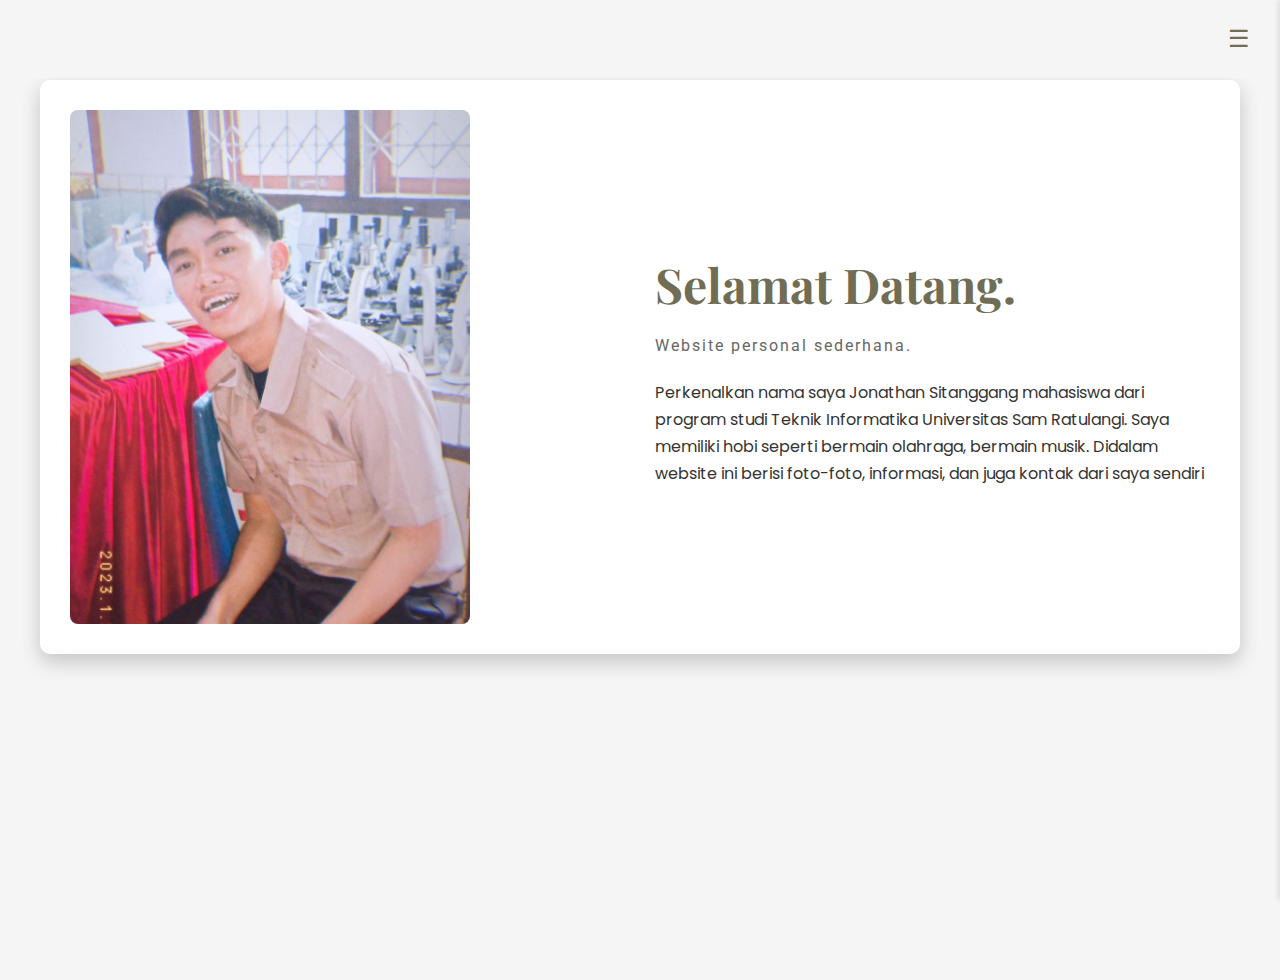
<file: index.html>
<!DOCTYPE html>
<html lang="en">
  <head>
    <meta charset="UTF-8" />
    <meta name="viewport" content="width=device-width, initial-scale=1.0" />
    <title>Website sederhana</title>
    <link rel="stylesheet" href="style.css" />
  </head>
  <body>
    <div class="header">
      <div class="hamburger">☰</div>
      <div class="nav-menu">
        <div class="close-btn">✕</div>
        <ul>
          <li><a href="index.html">Home</a></li>
          <li><a href="galeri.html">Gallery</a></li>
          <li><a href="blog.html">Blog</a></li>
          <li><a href="kontak.html">Contact</a></li>
        </ul>
      </div>
    </div>

    <div class="container">
      <div class="main-section">
        <div class="image-section">
          <img class="profile-image" src="image/foto.jpg" alt="Jo" />
        </div>
        <div class="text-section">
          <h1>Selamat Datang.</h1>
          <h3>Website personal sederhana.</h3>
          <p>
            Perkenalkan nama saya Jonathan Sitanggang mahasiswa dari program
            studi Teknik Informatika Universitas Sam Ratulangi. Saya memiliki
            hobi seperti bermain olahraga, bermain musik. Didalam website ini
            berisi foto-foto, informasi, dan juga kontak dari saya sendiri
          </p>
        </div>
      </div>
    </div>

    <script src="javascript.js"></script>
  </body>
</html>
</file>
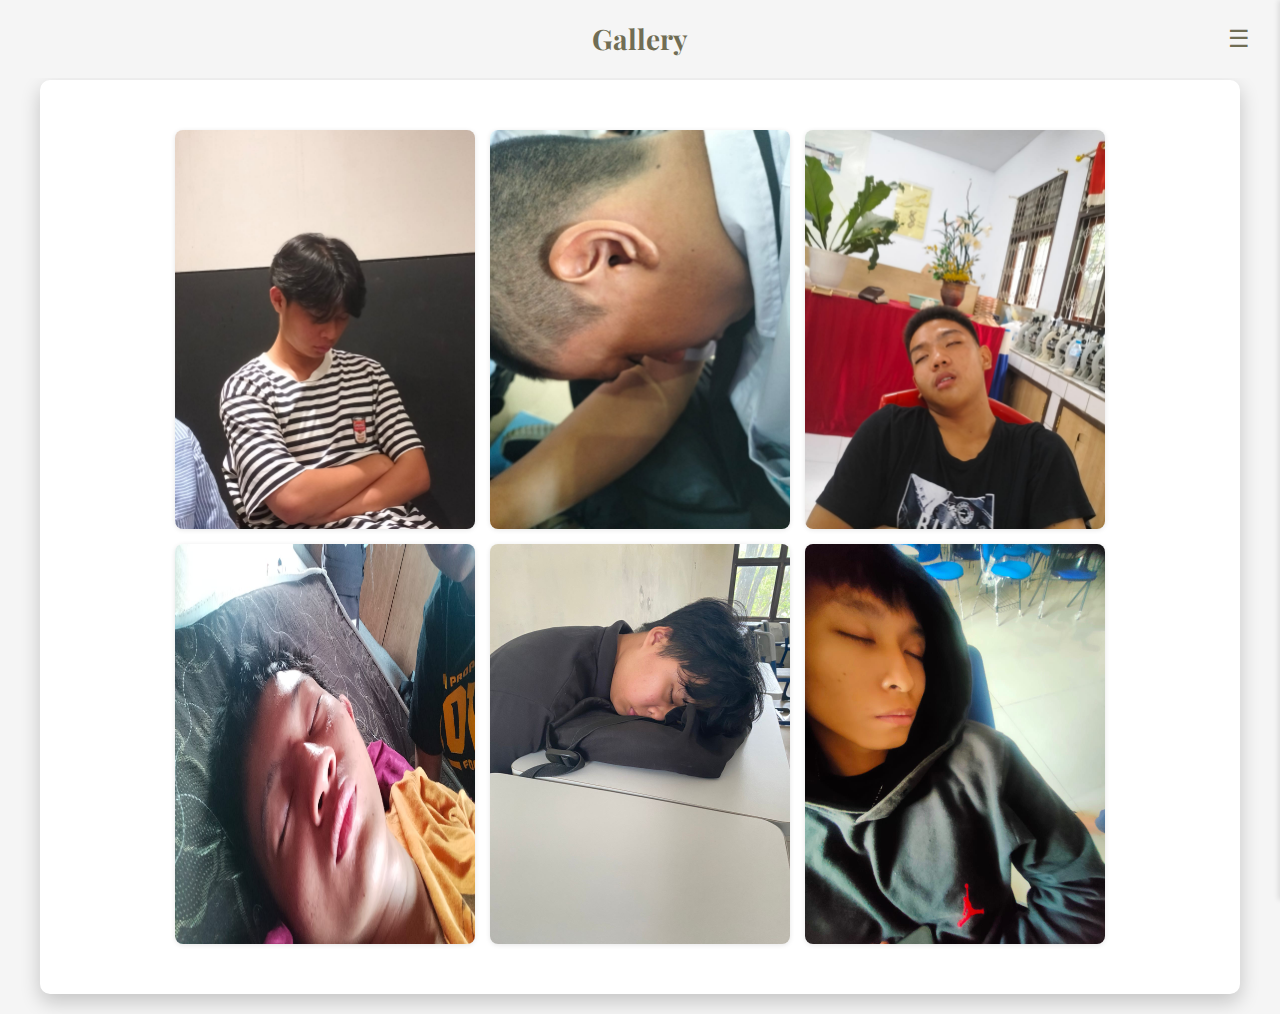
<file: galeri.html>
<!DOCTYPE html>
<html lang="en">
  <head>
    <meta charset="UTF-8" />
    <meta name="viewport" content="width=device-width, initial-scale=1.0" />
    <title>Gallery</title>
    <link rel="stylesheet" href="style.css" />
  </head>
  <body>
    <div class="header">
      <div class="header-title">Gallery</div>
      <div class="hamburger">☰</div>
      <div class="nav-menu">
        <div class="close-btn">✕</div>
        <ul>
          <li><a href="index.html">Home</a></li>
          <li><a href="galeri.html">Gallery</a></li>
          <li><a href="blog.html">Blog</a></li>
          <li><a href="kontak.html">Contact</a></li>
        </ul>
      </div>
    </div>

    <div class="container">
      <section class="gallery-section">
        <img src="image/tidur1.jpg" alt="Foto 1" />
        <img src="image/tidur2.jpg" alt="Foto 2" />
        <img src="image/tidur3.jpg" alt="Foto 3" />
        <img src="image/tidur4.jpg" alt="Foto 1" />
        <img src="image/tidur5.jpg" alt="Foto 2" />
        <img src="image/tidur6.jpg" alt="Foto 3" />
      </section>
    </div>

    <script src="javascript.js"></script>
  </body>
</html>
</file>
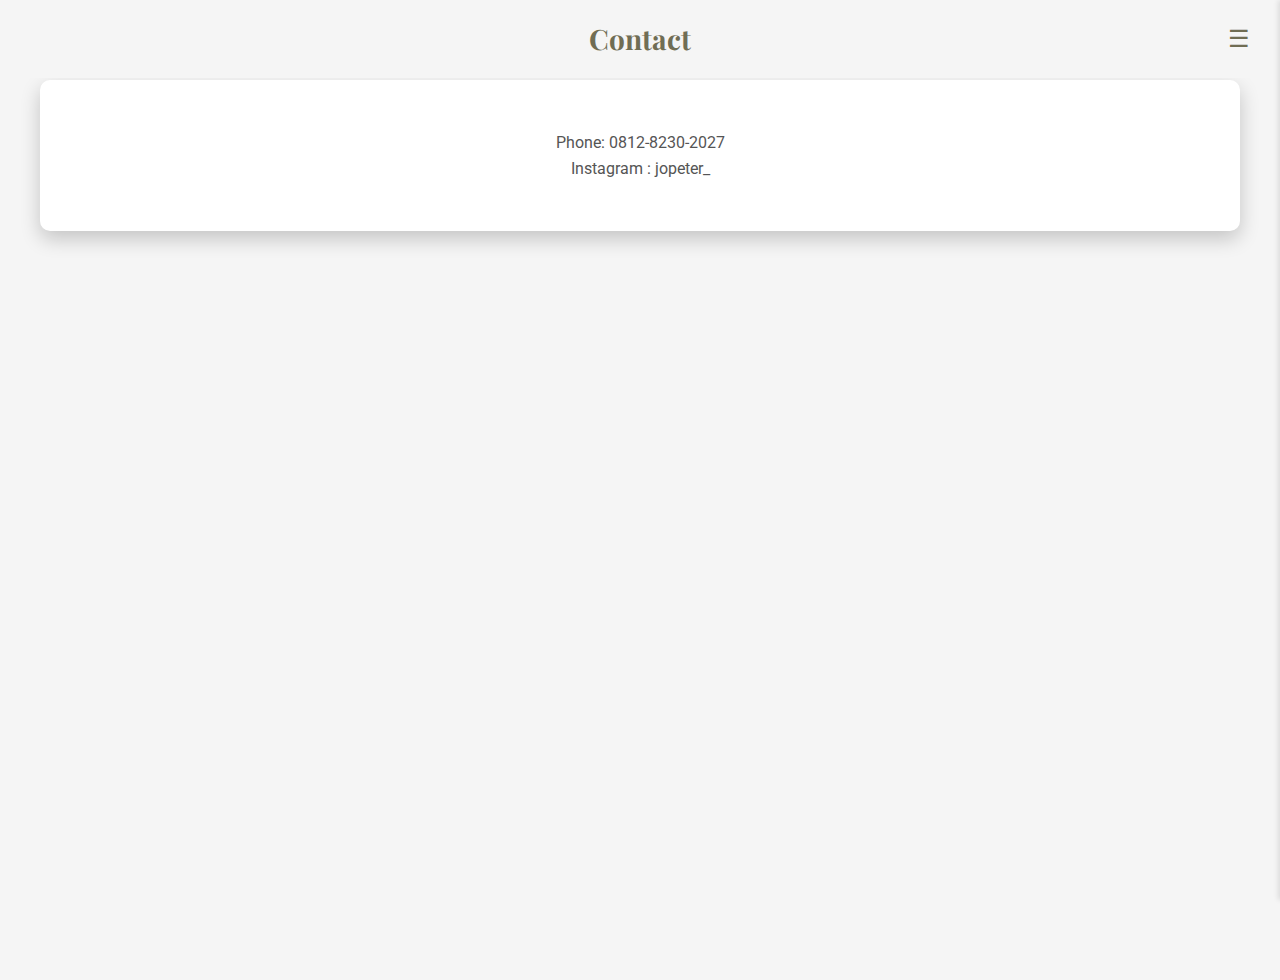
<file: kontak.html>
<!DOCTYPE html>
<html lang="en">
  <head>
    <meta charset="UTF-8" />
    <meta name="viewport" content="width=device-width, initial-scale=1.0" />
    <title>Contact</title>
    <link rel="stylesheet" href="style.css" />
  </head>
  <body>
    <div class="header">
      <div class="header-title">Contact</div>
      <div class="hamburger">☰</div>
      <div class="nav-menu">
        <div class="close-btn">✕</div>
        <ul>
          <li><a href="index.html">Home</a></li>
          <li><a href="galeri.html">Gallery</a></li>
          <li><a href="blog.html">Blog</a></li>
          <li><a href="kontak.html">Contact</a></li>
        </ul>
      </div>
    </div>

    <div class="container">
      <section>
        <p>Phone: 0812-8230-2027</p>
        <p>Instagram : jopeter_</p>
      </section>
    </div>

    <script src="javascript.js"></script>
  </body>
</html>
</file>
<file: style.css>
@import url('https://fonts.googleapis.com/css2?family=Playfair+Display:wght@400;700&family=Poppins:wght@300;400;500&family=Roboto:wght@400&display=swap');

* {
  margin: 0;
  padding: 0;
  box-sizing: border-box;
}

body {
  background-color: #f5f5f5;
  color: #333;
  line-height: 1.6;
  min-height: 100vh;
  font-family: 'Poppins', sans-serif;
}

.header {
  position: fixed;
  top: 0;
  width: 100%;
  display: flex;
  justify-content: flex-end;
  align-items: center;
  padding: 15px 20px;
  background-color: #f5f5f5;
  z-index: 1000;
}

.header-title {
  position: absolute;
  left: 50%;
  transform: translateX(-50%);
  font-size: 28px;
  font-weight: 700;
  color: #706D54;
  font-family: 'Playfair Display', serif;
  transition: all 0.3s ease;
}

.header-title:hover {
  font-size: 40px;
}

.hamburger {
  font-size: 24px;
  cursor: pointer;
  padding: 5px 10px;
  position: relative;
  transition: color 0.3s ease;
  color: #706D54;
}

.hamburger:hover {
  color: #fff;
}

.hamburger:hover::before {
  content: '';
  position: absolute;
  top: 0;
  left: 0;
  width: 100%;
  height: 100%;
  background-color: #706D54;
  z-index: -1;
  border-radius: 5px;
}

.nav-menu {
  position: fixed;
  top: 0;
  right: -250px;
  width: 250px;
  height: 100%;
  background-color: #706D54;
  box-shadow: -2px 0 5px rgba(0, 0, 0, 0.1);
  transition: right 0.3s ease-in-out;
}

.nav-menu.active {
  right: 0;
}

.nav-menu .close-btn {
  position: absolute;
  top: 15px;
  right: 15px;
  font-size: 24px;
  cursor: pointer;
  color: #fff;
}

.nav-menu ul {
  list-style: none;
  padding: 20px;
  margin-top: 60px;
}

.nav-menu ul li {
  margin: 15px 0;
  position: relative;
}

.nav-menu ul li a {
  text-decoration: none;
  color: #fff;
  font-size: 18px;
  font-weight: 500;
  padding: 5px 10px;
  display: inline-block;
  transition: color 0.3s ease;
  font-family: 'Poppins', sans-serif;
}

.nav-menu ul li a:hover {
  color: #706D54;
}

.nav-menu ul li a:hover::before {
  content: '';
  position: absolute;
  top: 0;
  left: 0;
  width: 100%;
  height: 100%;
  background-color: #fff;
  z-index: -1;
  border-radius: 5px;
}

.container {
  max-width: 1200px;
  margin: 80px auto 20px auto;
  padding: 30px;
  background-color: #fff;
  border-radius: 10px;
  box-shadow: 0 8px 20px rgba(0, 0, 0, 0.2);
}

.main-section {
  display: flex;
  align-items: center;
  gap: 30px;
}

.image-section {
  flex: 1;
}

.image-section img {
  width: 100%;
  max-width: 400px;
  height: auto;
  border-radius: 8px;
}

.profile-image {
  display: block;
  width: 100%;
  max-width: 400px;
  height: auto;
  border-radius: 8px;
  transition: opacity 0.3s ease;
}

.image-section:hover .profile-image {
  content: url('image/foto lucu.jpg');
}

.text-section {
  flex: 1;
}

.text-section h1 {
  font-size: 48px;
  color: #706D54;
  margin-bottom: 10px;
  font-weight: 700;
  font-family: 'Playfair Display', serif;
}

.text-section h3 {
  font-size: 16px;
  color: #666;
  letter-spacing: 2px;
  margin-bottom: 20px;
  font-weight: 400;
  font-family: 'Roboto', sans-serif;
}

.text-section p {
  font-size: 16px;
  color: #333;
  line-height: 1.7;
  font-family: 'Poppins', sans-serif;
}

header h1 {
  font-size: 36px;
  text-align: center;
  margin-bottom: 20px;
  color: #333;
  font-family: 'Playfair Display', serif;
}

section {
  padding: 20px 0;
}

.gallery-section {
  display: flex;
  flex-wrap: wrap;
  justify-content: center;
  gap: 15px;
}

.gallery-section img {
  width: 100%;
  max-width: 300px;
  height: auto;
  border-radius: 8px;
  box-shadow: 0 1px 5px rgba(0, 0, 0, 0.1);
}

.blog-post {
  margin-bottom: 30px;
}

.blog-post-content {
  display: flex;
  align-items: center;
  gap: 30px;
  background-color: #f9f9f9;
  padding: 20px;
  border-radius: 8px;
  box-shadow: 0 2px 10px rgba(0, 0, 0, 0.1);
  transition: background-color 0.3s ease, color 0.3s ease;
}

.blog-post-content.expanded {
  background-color: #A08963;
}

.blog-post-content.expanded .blog-text-section h2,
.blog-post-content.expanded .blog-text-section .preview p,
.blog-post-content.expanded .blog-text-section .full-content p {
  color: #fff;
}

.blog-post-content.expanded .read-more {
  color: #fff;
}

.blog-post-content.expanded .read-more:hover {
  color: #e0e0e0;
}

.blog-image-section {
  flex: 1;
}

.blog-image-section img {
  width: 100%;
  max-width: 300px;
  height: auto;
  border-radius: 8px;
}

.blog-text-section {
  flex: 2;
  display: flex;
  flex-direction: column;
  justify-content: center; /* Untuk memusatkan judul secara vertikal */
  min-height: 200px; /* Berikan tinggi minimum agar judul terpusat dengan baik */
  text-align: center; /* Teks default di tengah sebelum expanded */
}

.blog-text-section h2 {
  font-size: 36px; /* Judul lebih besar sebelum expanded */
  margin-bottom: 10px;
  color: #333;
  font-family: 'Playfair Display', serif;
  transition: font-size 0.3s ease, text-align 0.3s ease; /* Transisi untuk perubahan ukuran dan posisi */
}

/* Saat expanded, judul mengecil dan rata kiri */
.blog-post-content.expanded .blog-text-section {
  text-align: left;
}

.blog-post-content.expanded .blog-text-section h2 {
  font-size: 24px;
  text-align: left;
}

.blog-text-section .preview p,
.blog-text-section .full-content p {
  font-size: 16px;
  color: #555;
  line-height: 1.7;
  margin-bottom: 10px;
  font-family: 'Roboto', sans-serif;
  text-align: left;
}

.read-more {
  display: inline-block;
  color: #706D54;
  font-weight: 500;
  text-decoration: none;
  margin-top: 10px;
  transition: color 0.3s ease;
  font-family: 'Poppins', sans-serif;
}

.read-more:hover {
  color: #8a876b;
}

section p {
  font-size: 16px;
  text-align: center;
  color: #555;
  font-family: 'Roboto', sans-serif;
}

@media (max-width: 768px) {
  .container {
    margin: 60px auto 10px auto;
    padding: 20px;
  }

  .main-section {
    flex-direction: column;
    text-align: center;
  }

  .blog-post-content {
    flex-direction: column;
    text-align: center; /* Default tengah pada mobile sebelum expanded */
  }

  .blog-text-section {
    text-align: center; /* Default tengah pada mobile sebelum expanded */
  }

  .blog-post-content.expanded .blog-text-section {
    text-align: left; /* Rata kiri setelah expanded, termasuk pada mobile */
  }

  .blog-post-content.expanded .blog-text-section h2 {
    text-align: left; /* Judul rata kiri setelah expanded pada mobile */
  }

  .blog-image-section img {
    max-width: 100%;
  }

  .text-section h1 {
    font-size: 36px;
  }

  .text-section h3 {
    font-size: 14px;
  }

  .image-section img {
    max-width: 100%;
  }

  .gallery-section img {
    max-width: 100%;
  }

  .header-title {
    font-size: 22px;
  }
}
</file>
